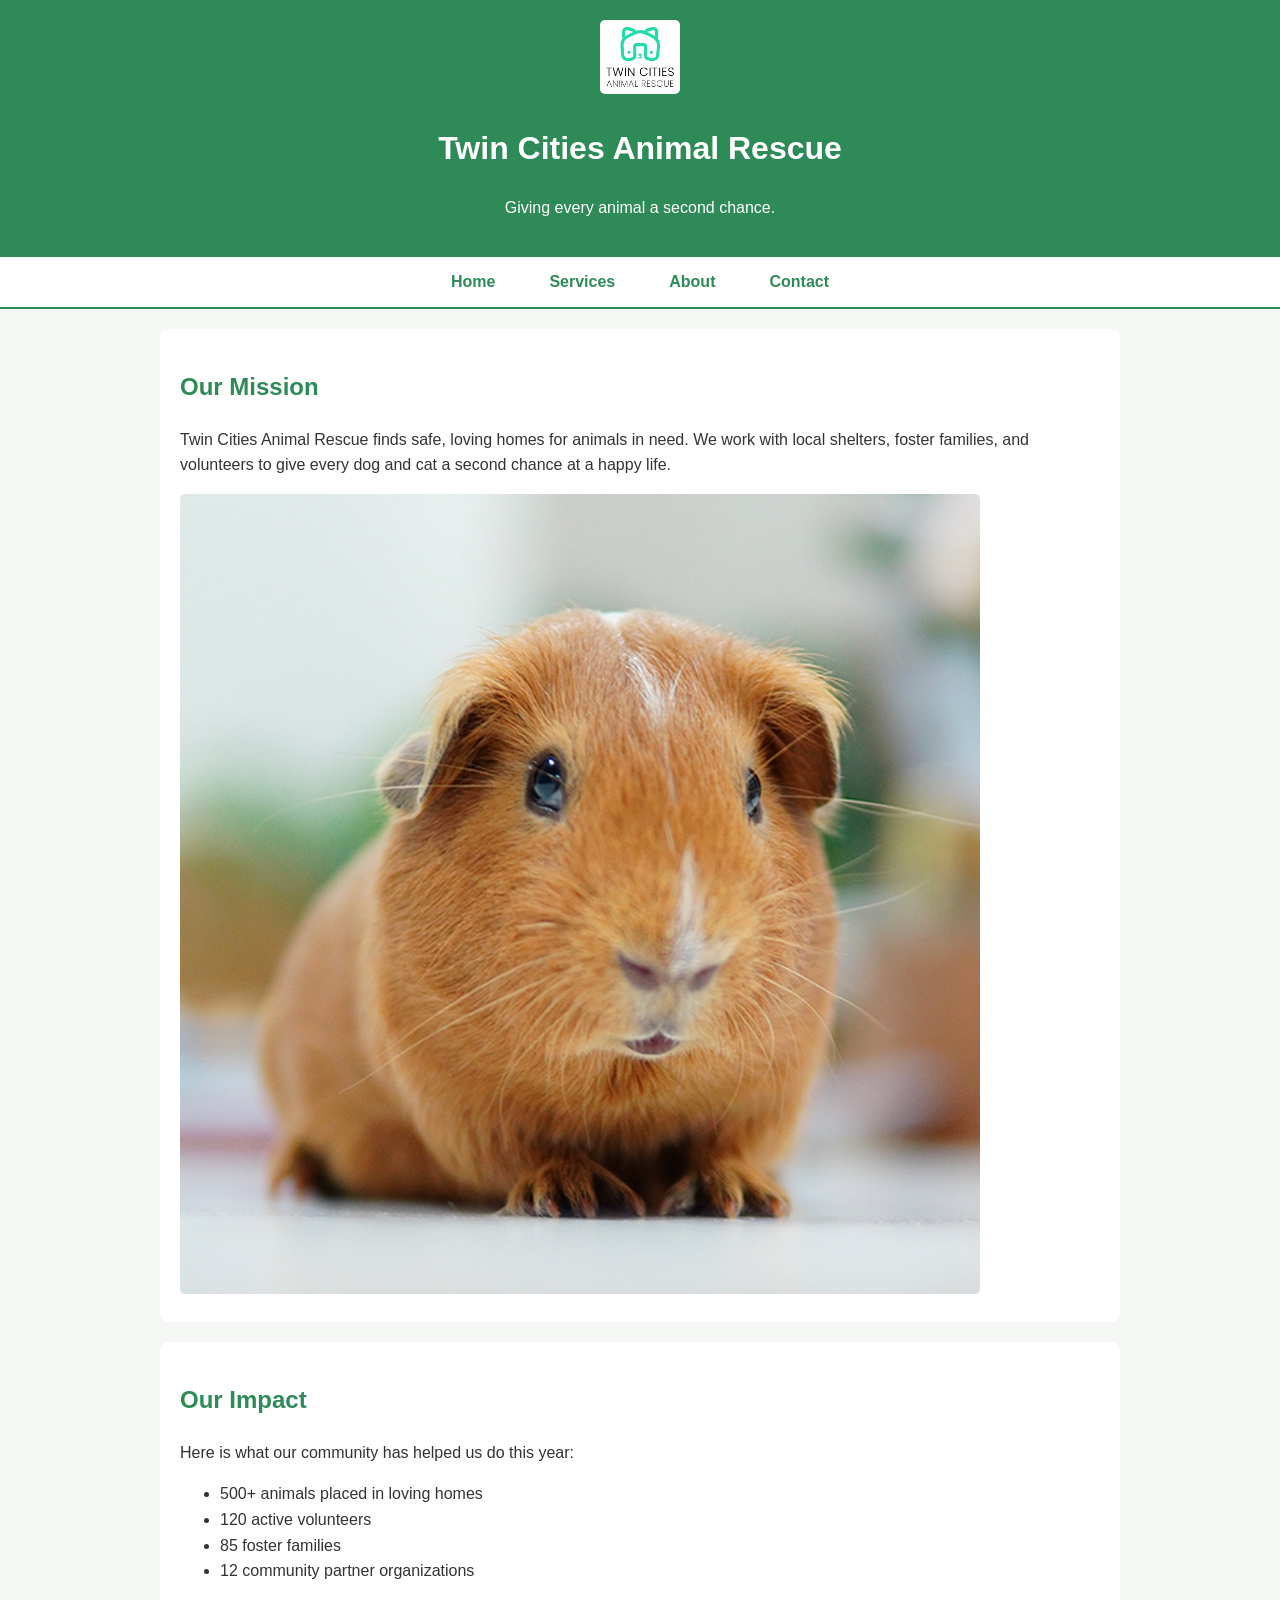
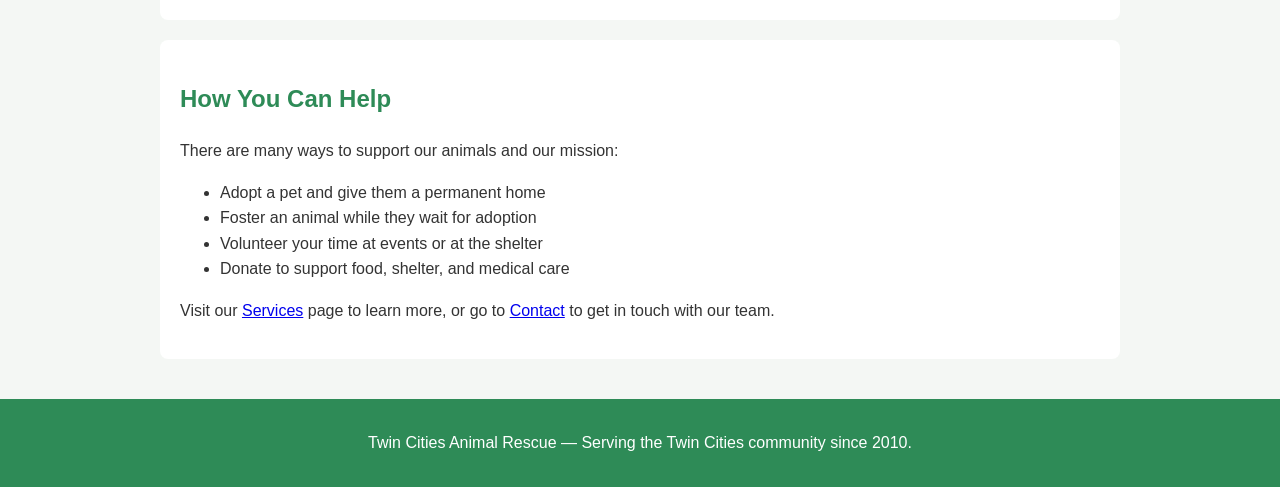
<file: index.html>
<!DOCTYPE html>
<html lang="en">
<head>
  <meta charset="UTF-8">
  <meta name="viewport" content="width=device-width, initial-scale=1.0">
  <title>Twin Cities Animal Rescue | Home</title>
  <link rel="stylesheet" href="styles.css">
</head>
<body>
  <header>
    <img src="rescue-logo_c.png" alt="Twin Cities Animal Rescue logo" width="80">
    <h1>Twin Cities Animal Rescue</h1>
    <p>Giving every animal a second chance.</p>
  </header>

  <nav>
    <ul>
      <li><a href="index.html" aria-current="page">Home</a></li>
      <li><a href="services.html">Services</a></li>
      <li><a href="about.html">About</a></li>
      <li><a href="contact.html">Contact</a></li>
    </ul>
  </nav>

  <main>
    <section aria-labelledby="mission-heading">
      <h2 id="mission-heading">Our Mission</h2>
      <p>
        Twin Cities Animal Rescue finds safe, loving homes for animals in need.
        We work with local shelters, foster families, and volunteers to give every
        dog and cat a second chance at a happy life.
      </p>
      <img src="rescue-pet_c.png" alt="A brown and white dog sitting and looking at the camera, available for adoption">
    </section>

    <section aria-labelledby="impact-heading">
      <h2 id="impact-heading">Our Impact</h2>
      <p>Here is what our community has helped us do this year:</p>
      <ul>
        <li>500+ animals placed in loving homes</li>
        <li>120 active volunteers</li>
        <li>85 foster families</li>
        <li>12 community partner organizations</li>
      </ul>
    </section>

    <section aria-labelledby="help-heading">
      <h2 id="help-heading">How You Can Help</h2>
      <p>There are many ways to support our animals and our mission:</p>
      <ul>
        <li>Adopt a pet and give them a permanent home</li>
        <li>Foster an animal while they wait for adoption</li>
        <li>Volunteer your time at events or at the shelter</li>
        <li>Donate to support food, shelter, and medical care</li>
      </ul>
      <p>Visit our <a href="services.html">Services</a> page to learn more, or go to
      <a href="contact.html">Contact</a> to get in touch with our team.</p>
    </section>
  </main>

  <footer>
    <p>Twin Cities Animal Rescue &mdash; Serving the Twin Cities community since 2010.</p>
  </footer>
</body>
</html>
</file>
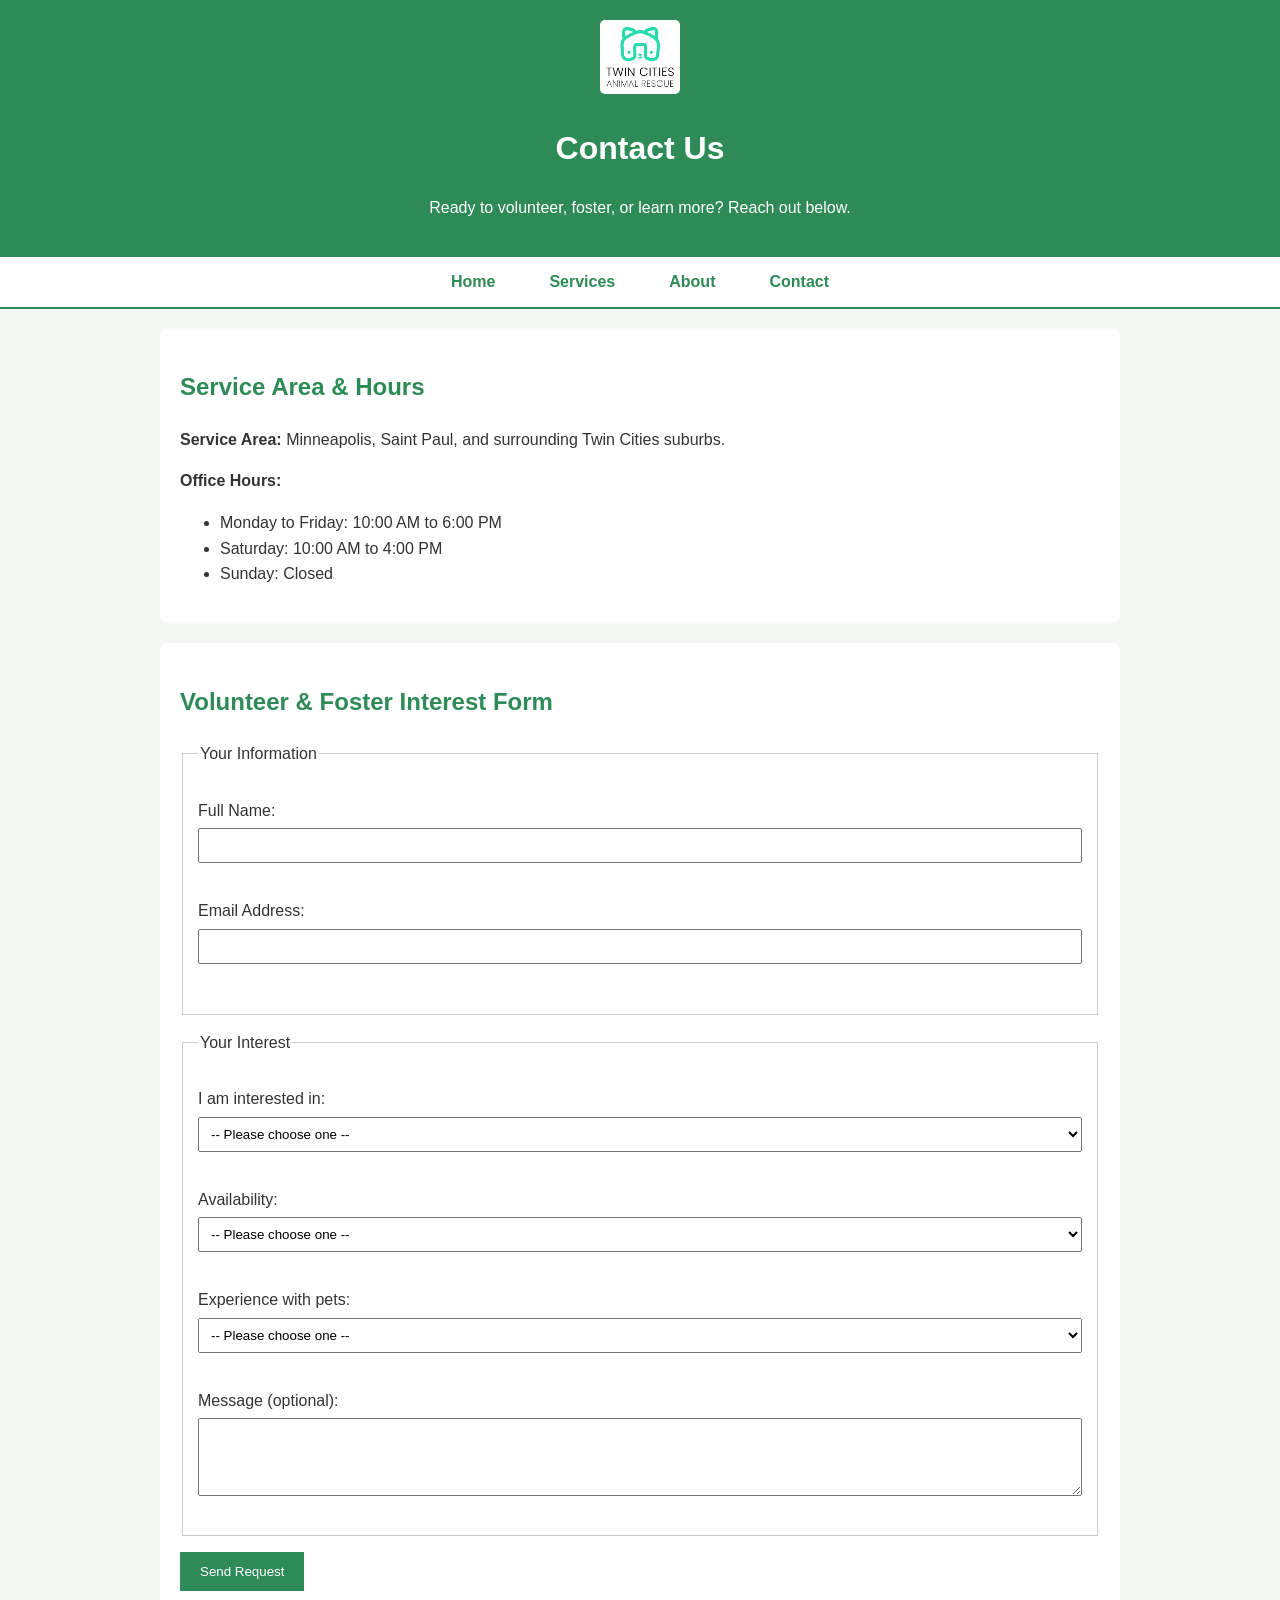
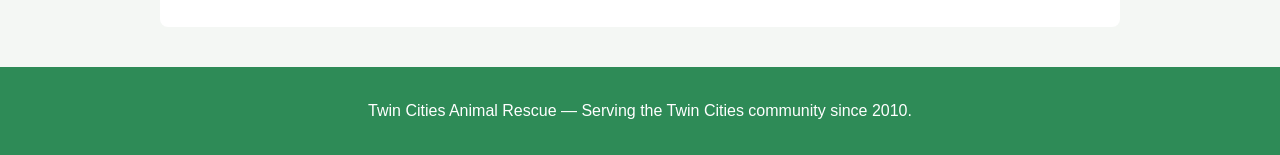
<file: contact.html>
<!DOCTYPE html>
<html lang="en">
<head>
  <meta charset="UTF-8">
  <meta name="viewport" content="width=device-width, initial-scale=1.0">
  <title>Twin Cities Animal Rescue | Contact</title>
  <link rel="stylesheet" href="styles.css">
</head>
<body>
  <header>
    <img src="rescue-logo_c.png" alt="Twin Cities Animal Rescue logo" width="80">
    <h1>Contact Us</h1>
    <p>Ready to volunteer, foster, or learn more? Reach out below.</p>
  </header>

  <nav>
    <ul>
      <li><a href="index.html">Home</a></li>
      <li><a href="services.html">Services</a></li>
      <li><a href="about.html">About</a></li>
      <li><a href="contact.html" aria-current="page">Contact</a></li>
    </ul>
  </nav>

  <main>
    <section aria-labelledby="info-heading">
      <h2 id="info-heading">Service Area &amp; Hours</h2>
      <p><strong>Service Area:</strong> Minneapolis, Saint Paul, and surrounding Twin Cities suburbs.</p>
      <p><strong>Office Hours:</strong></p>
      <ul>
        <li>Monday to Friday: 10:00 AM to 6:00 PM</li>
        <li>Saturday: 10:00 AM to 4:00 PM</li>
        <li>Sunday: Closed</li>
      </ul>
    </section>

    <section aria-labelledby="form-heading">
      <h2 id="form-heading">Volunteer &amp; Foster Interest Form</h2>
      <p id="interest-summary" role="status"></p>
      <form action="#" method="post" id="contact-form" novalidate>
        <fieldset>
          <legend>Your Information</legend>

          <p>
            <label for="full-name">Full Name:</label><br>
            <input type="text" id="full-name" name="full-name" minlength="2" required>
            <span class="error-message" id="full-name-error" role="alert"></span>
          </p>

          <p>
            <label for="email">Email Address:</label><br>
            <input type="email" id="email" name="email" required>
            <span class="error-message" id="email-error" role="alert"></span>
          </p>
        </fieldset>

        <fieldset>
          <legend>Your Interest</legend>

          <p>
            <label for="interest-type">I am interested in:</label><br>
            <select id="interest-type" name="interest-type" required>
              <option value="">-- Please choose one --</option>
              <option value="volunteer">Volunteering</option>
              <option value="foster">Fostering</option>
              <option value="adoption-info">Adoption Information</option>
            </select>
            <span class="error-message" id="interest-type-error" role="alert"></span>
          </p>

          <p>
            <label for="availability">Availability:</label><br>
            <select id="availability" name="availability" required>
              <option value="">-- Please choose one --</option>
              <option value="weekday-mornings">Weekday mornings</option>
              <option value="weekday-evenings">Weekday evenings</option>
              <option value="weekends">Weekends</option>
              <option value="flexible">Flexible</option>
            </select>
            <span class="error-message" id="availability-error" role="alert"></span>
          </p>

          <p>
            <label for="experience">Experience with pets:</label><br>
            <select id="experience" name="experience" required>
              <option value="">-- Please choose one --</option>
              <option value="none">No experience</option>
              <option value="some">Some experience</option>
              <option value="extensive">Extensive experience</option>
            </select>
            <span class="error-message" id="experience-error" role="alert"></span>
          </p>

          <p>
            <label for="message">Message (optional):</label><br>
            <textarea id="message" name="message" rows="4" maxlength="500"></textarea>
          </p>
        </fieldset>

        <p id="form-success-message" role="status"></p>

        <p>
          <button type="submit">Send Request</button>
        </p>
      </form>
    </section>
  </main>

  <footer>
    <p>Twin Cities Animal Rescue &mdash; Serving the Twin Cities community since 2010.</p>
  </footer>

  <script src="script.js"></script>
</body>
</html>
</file>
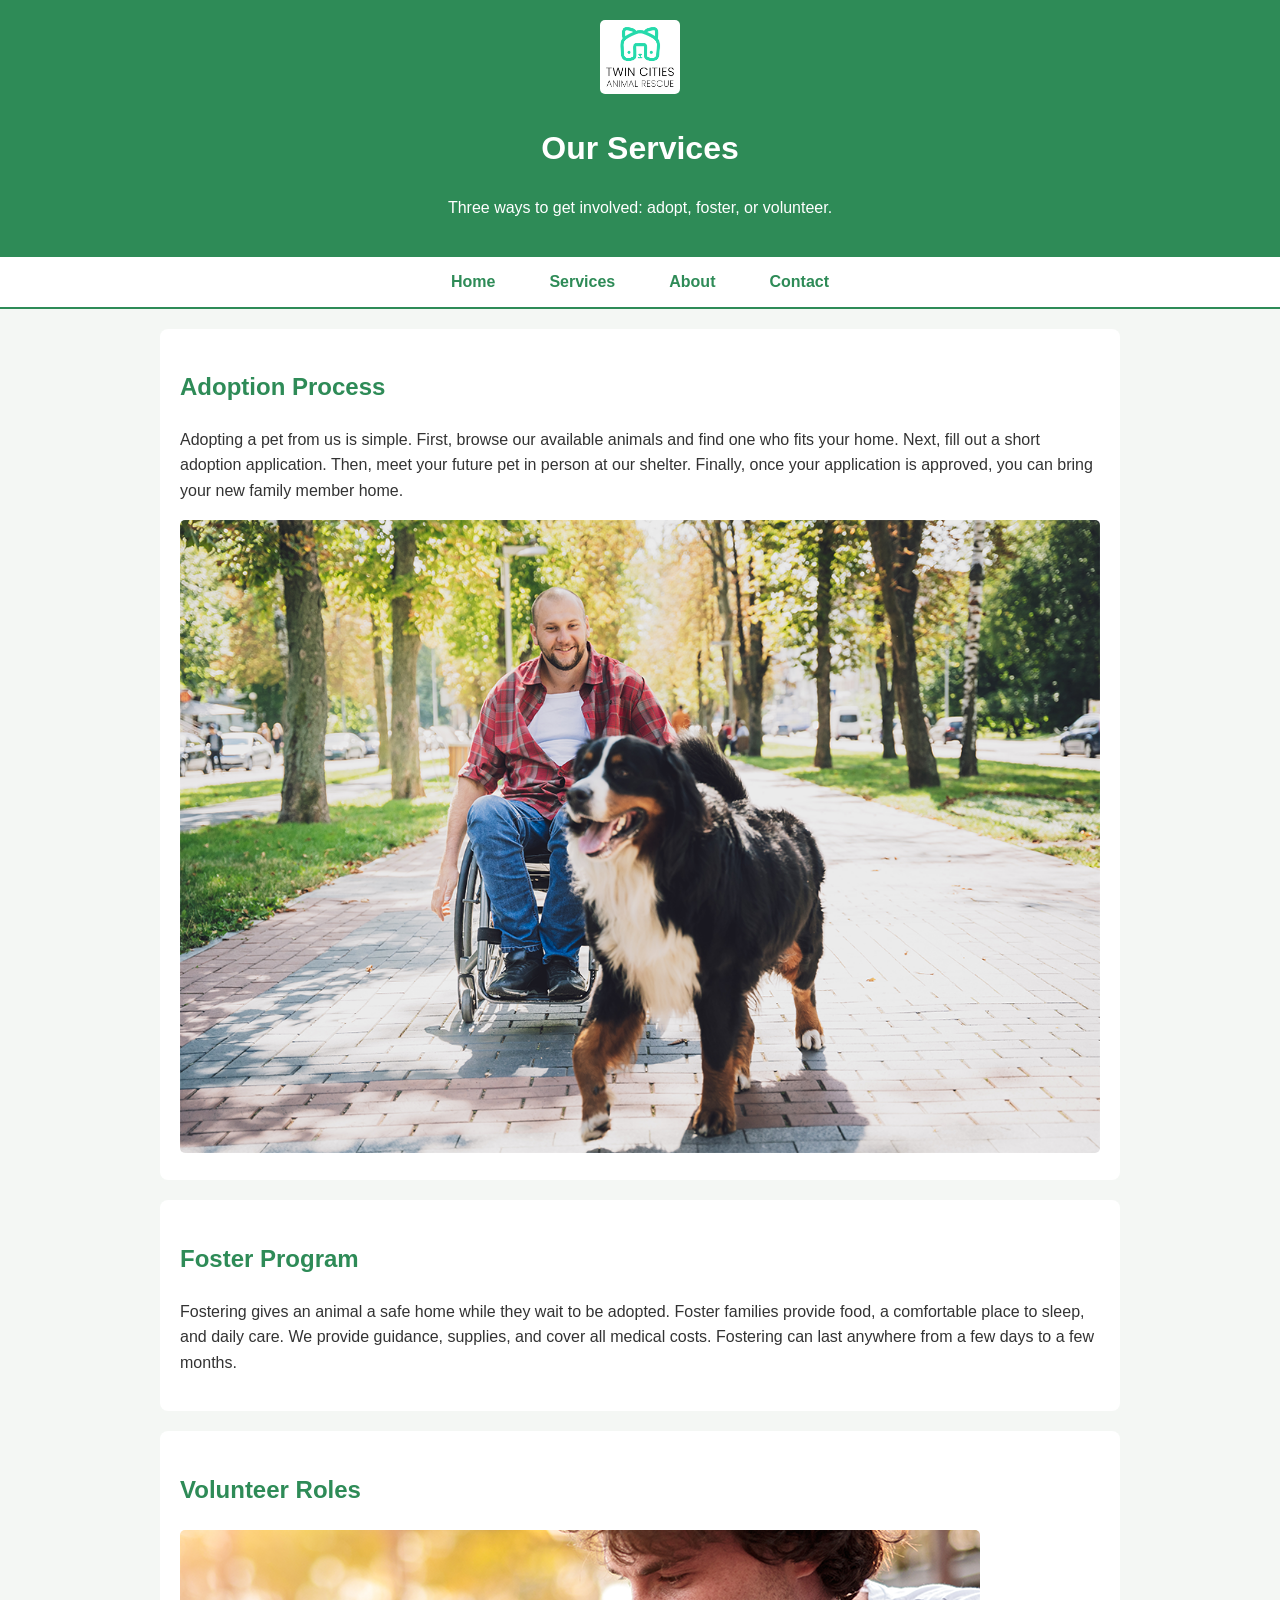
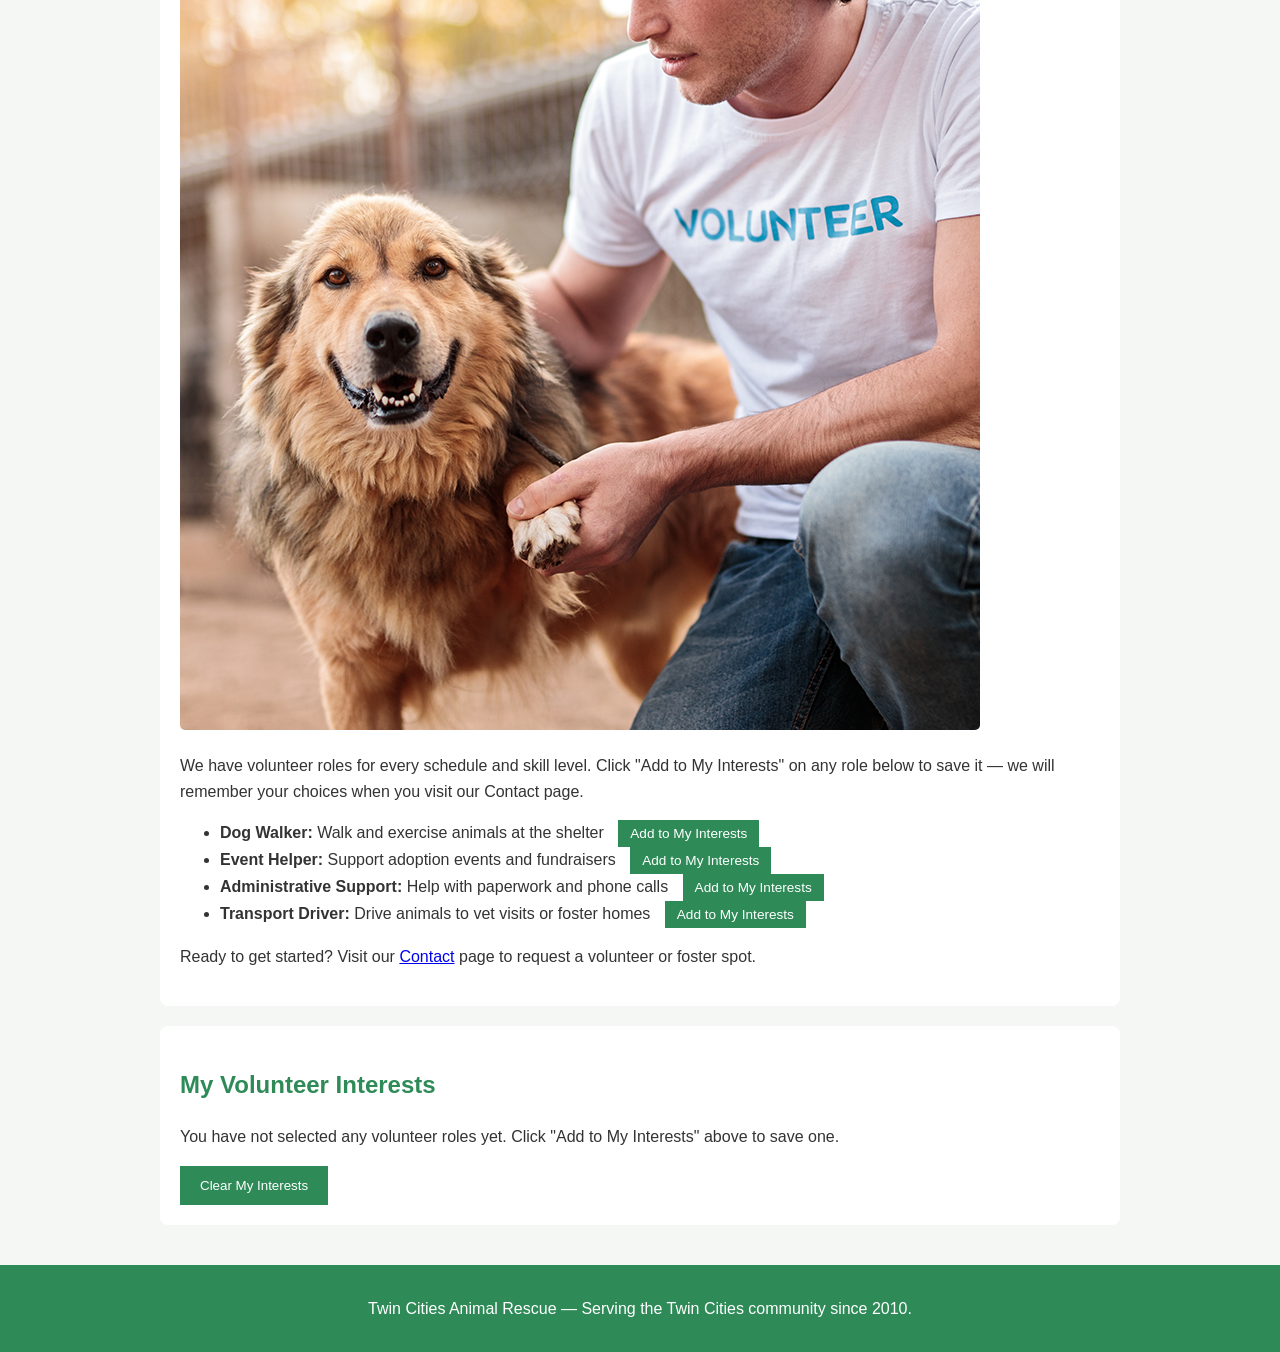
<file: services.html>
<!DOCTYPE html>
<html lang="en">
<head>
  <meta charset="UTF-8">
  <meta name="viewport" content="width=device-width, initial-scale=1.0">
  <title>Twin Cities Animal Rescue | Services</title>
  <link rel="stylesheet" href="styles.css">
</head>
<body>
  <header>
    <img src="rescue-logo_c.png" alt="Twin Cities Animal Rescue logo" width="80">
    <h1>Our Services</h1>
    <p>Three ways to get involved: adopt, foster, or volunteer.</p>
  </header>

  <nav>
    <ul>
      <li><a href="index.html">Home</a></li>
      <li><a href="services.html" aria-current="page">Services</a></li>
      <li><a href="about.html">About</a></li>
      <li><a href="contact.html">Contact</a></li>
    </ul>
  </nav>

  <main>
    <section aria-labelledby="adoption-heading">
      <h2 id="adoption-heading">Adoption Process</h2>
      <p>
        Adopting a pet from us is simple. First, browse our available animals and
        find one who fits your home. Next, fill out a short adoption application.
        Then, meet your future pet in person at our shelter. Finally, once your
        application is approved, you can bring your new family member home.
      </p>

      <picture>
        <source media="(min-width: 800px)" srcset="rescue-feature-large_c.png">
        <source media="(max-width: 799px)" srcset="rescue-feature-small_c.png">
        <img src="rescue-feature-large_c.png" alt="Volunteers and adopted dogs at a community adoption event">
      </picture>
    </section>

    <section aria-labelledby="foster-heading">
      <h2 id="foster-heading">Foster Program</h2>
      <p>
        Fostering gives an animal a safe home while they wait to be adopted.
        Foster families provide food, a comfortable place to sleep, and daily
        care. We provide guidance, supplies, and cover all medical costs.
        Fostering can last anywhere from a few days to a few months.
      </p>
    </section>

    <section aria-labelledby="volunteer-heading">
      <h2 id="volunteer-heading">Volunteer Roles</h2>
      <img src="rescue-volunteer_c.png" alt="A volunteer walking a dog outside the shelter">
      <p>We have volunteer roles for every schedule and skill level. Click
      "Add to My Interests" on any role below to save it &mdash; we will remember
      your choices when you visit our Contact page.</p>
      <ul id="volunteer-roles-list">
        <li>
          <strong>Dog Walker:</strong> Walk and exercise animals at the shelter
          <button type="button" class="interest-btn" data-role="Dog Walker">Add to My Interests</button>
        </li>
        <li>
          <strong>Event Helper:</strong> Support adoption events and fundraisers
          <button type="button" class="interest-btn" data-role="Event Helper">Add to My Interests</button>
        </li>
        <li>
          <strong>Administrative Support:</strong> Help with paperwork and phone calls
          <button type="button" class="interest-btn" data-role="Administrative Support">Add to My Interests</button>
        </li>
        <li>
          <strong>Transport Driver:</strong> Drive animals to vet visits or foster homes
          <button type="button" class="interest-btn" data-role="Transport Driver">Add to My Interests</button>
        </li>
      </ul>
      <p>Ready to get started? Visit our <a href="contact.html">Contact</a> page to
      request a volunteer or foster spot.</p>
    </section>

    <section aria-labelledby="my-interests-heading" id="my-interests-section">
      <h2 id="my-interests-heading">My Volunteer Interests</h2>
      <p id="interest-empty-message">You have not selected any volunteer roles yet. Click "Add to My Interests" above to save one.</p>
      <ul id="interest-list"></ul>
      <button type="button" id="clear-interests-btn">Clear My Interests</button>
    </section>
  </main>

  <footer>
    <p>Twin Cities Animal Rescue &mdash; Serving the Twin Cities community since 2010.</p>
  </footer>

  <script src="script.js"></script>
</body>
</html>
</file>
<file: styles.css>
* {
    box-sizing: border-box;
}

body {
    font-family: Arial, sans-serif;
    background-color: #F4F7F4;
    color: #333333;
    margin: 0;
    line-height: 1.6;
}

header {
    background-color: #2E8B57;
    color: white;
    text-align: center;
    padding: 20px;
}

header img {
    max-width: 80px;
}

nav {
    background-color: white;
    border-bottom: 2px solid #2E8B57;
}

nav ul {
    list-style: none;
    display: flex;
    flex-direction: column;
    padding: 0;
    margin: 0;
}

nav li {
    text-align: center;
}

nav a {
    display: block;
    padding: 12px;
    text-decoration: none;
    color: #2E8B57;
    font-weight: bold;
}

nav a:hover {
    background-color: #E8F3EC;
}

main {
    max-width: 1000px;
    margin: auto;
    padding: 20px;
}

section {
    background-color: white;
    margin-bottom: 20px;
    padding: 20px;
    border-radius: 8px;
}

h2 {
    color: #2E8B57;
}

img,
picture img {
    max-width: 100%;
    height: auto;
    border-radius: 5px;
}

figure {
    text-align: center;
}

figcaption {
    font-style: italic;
    margin-top: 10px;
}

fieldset {
    margin-bottom: 15px;
    border: 1px solid #CCCCCC;
    padding: 15px;
}

input,
select,
textarea {
    width: 100%;
    padding: 8px;
    margin-top: 5px;
}

button {
    background-color: #2E8B57;
    color: white;
    border: none;
    padding: 12px 20px;
    cursor: pointer;
}

button:hover {
    background-color: #246B45;
}

.error-message {
    display: block;
    color: #B00020;
    font-size: 0.85em;
    margin-top: 4px;
    min-height: 1.1em;
}

.input-error {
    border: 2px solid #B00020;
}

#form-success-message {
    color: #2E8B57;
    font-weight: bold;
}

#interest-summary:not(:empty) {
    background-color: #E8F3EC;
    border-left: 4px solid #2E8B57;
    padding: 10px 15px;
    border-radius: 4px;
}

.interest-btn {
    margin-left: 10px;
    font-size: 0.85em;
    padding: 6px 12px;
    width: auto;
}

#interest-list {
    list-style: none;
    padding: 0;
}

#interest-list li {
    display: flex;
    justify-content: space-between;
    align-items: center;
    background-color: #E8F3EC;
    padding: 8px 12px;
    border-radius: 4px;
    margin-bottom: 8px;
}

.remove-interest-btn {
    background-color: #B00020;
    font-size: 0.8em;
    padding: 6px 10px;
    width: auto;
}

.remove-interest-btn:hover {
    background-color: #7d0016;
}

#clear-interests-btn {
    width: auto;
}

footer {
    background-color: #2E8B57;
    color: white;
    text-align: center;
    padding: 15px;
}

@media (min-width: 768px) {
    nav ul {
        flex-direction: row;
        justify-content: center;
    }

    nav li {
        margin: 0 15px;
    }
}
</file>
